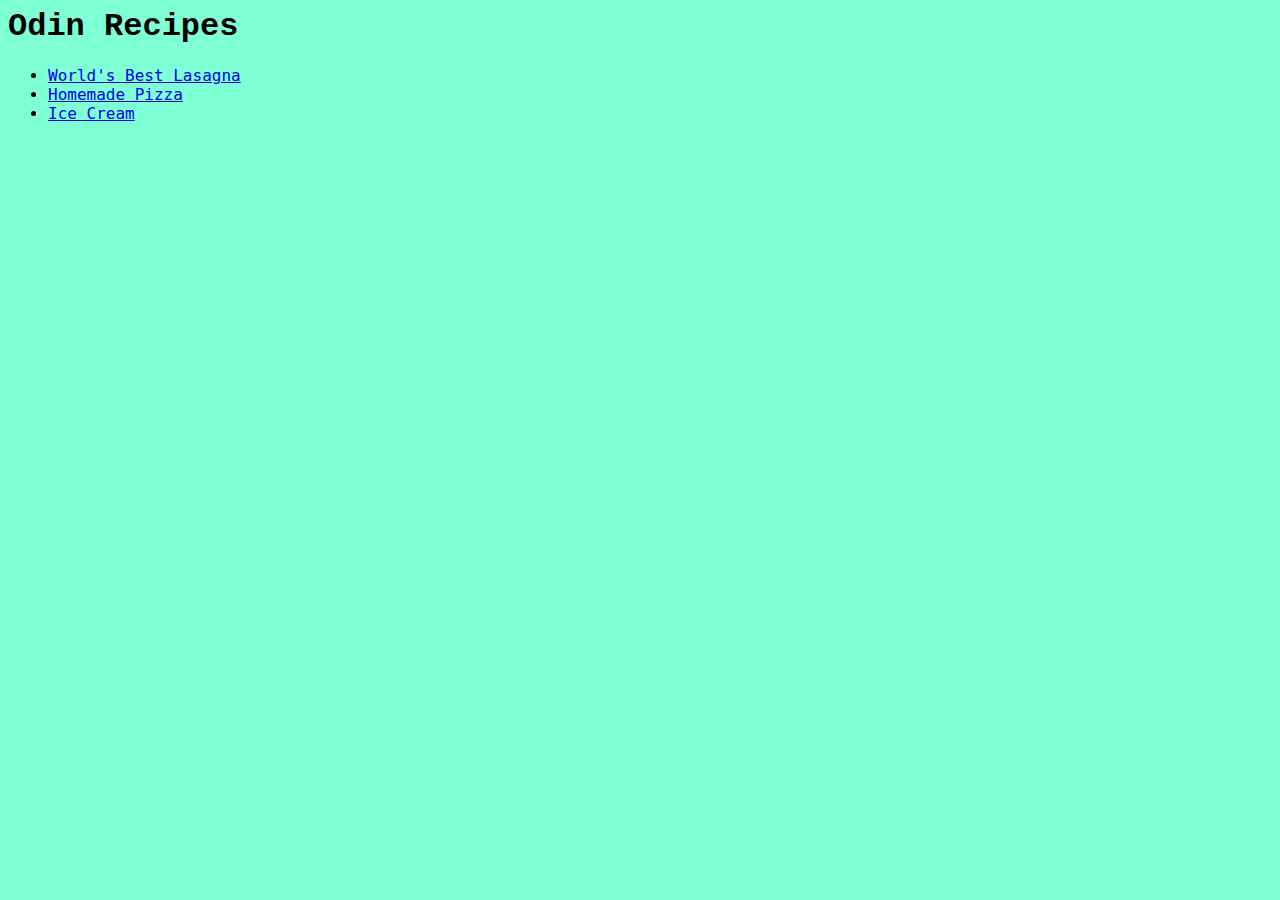
<file: index.html>
<html lang=""en"">
    <head>
        <meta charset="UTF-8">
        <title> Odin-Recipes </title>
        <link rel="stylesheet" href="style.css"/>
    </head>

    <body>
        <h1>Odin Recipes</h1>
        <ul>
            <li><a href="recipes/lasagna.html">World's Best Lasagna</a></li>
            <li><a href="recipes/pizza.html">Homemade Pizza</a></li>
            <li><a href="recipes/ice_cream.html">Ice Cream</a></li>
        </ul>
    </body>
</html>
</file>
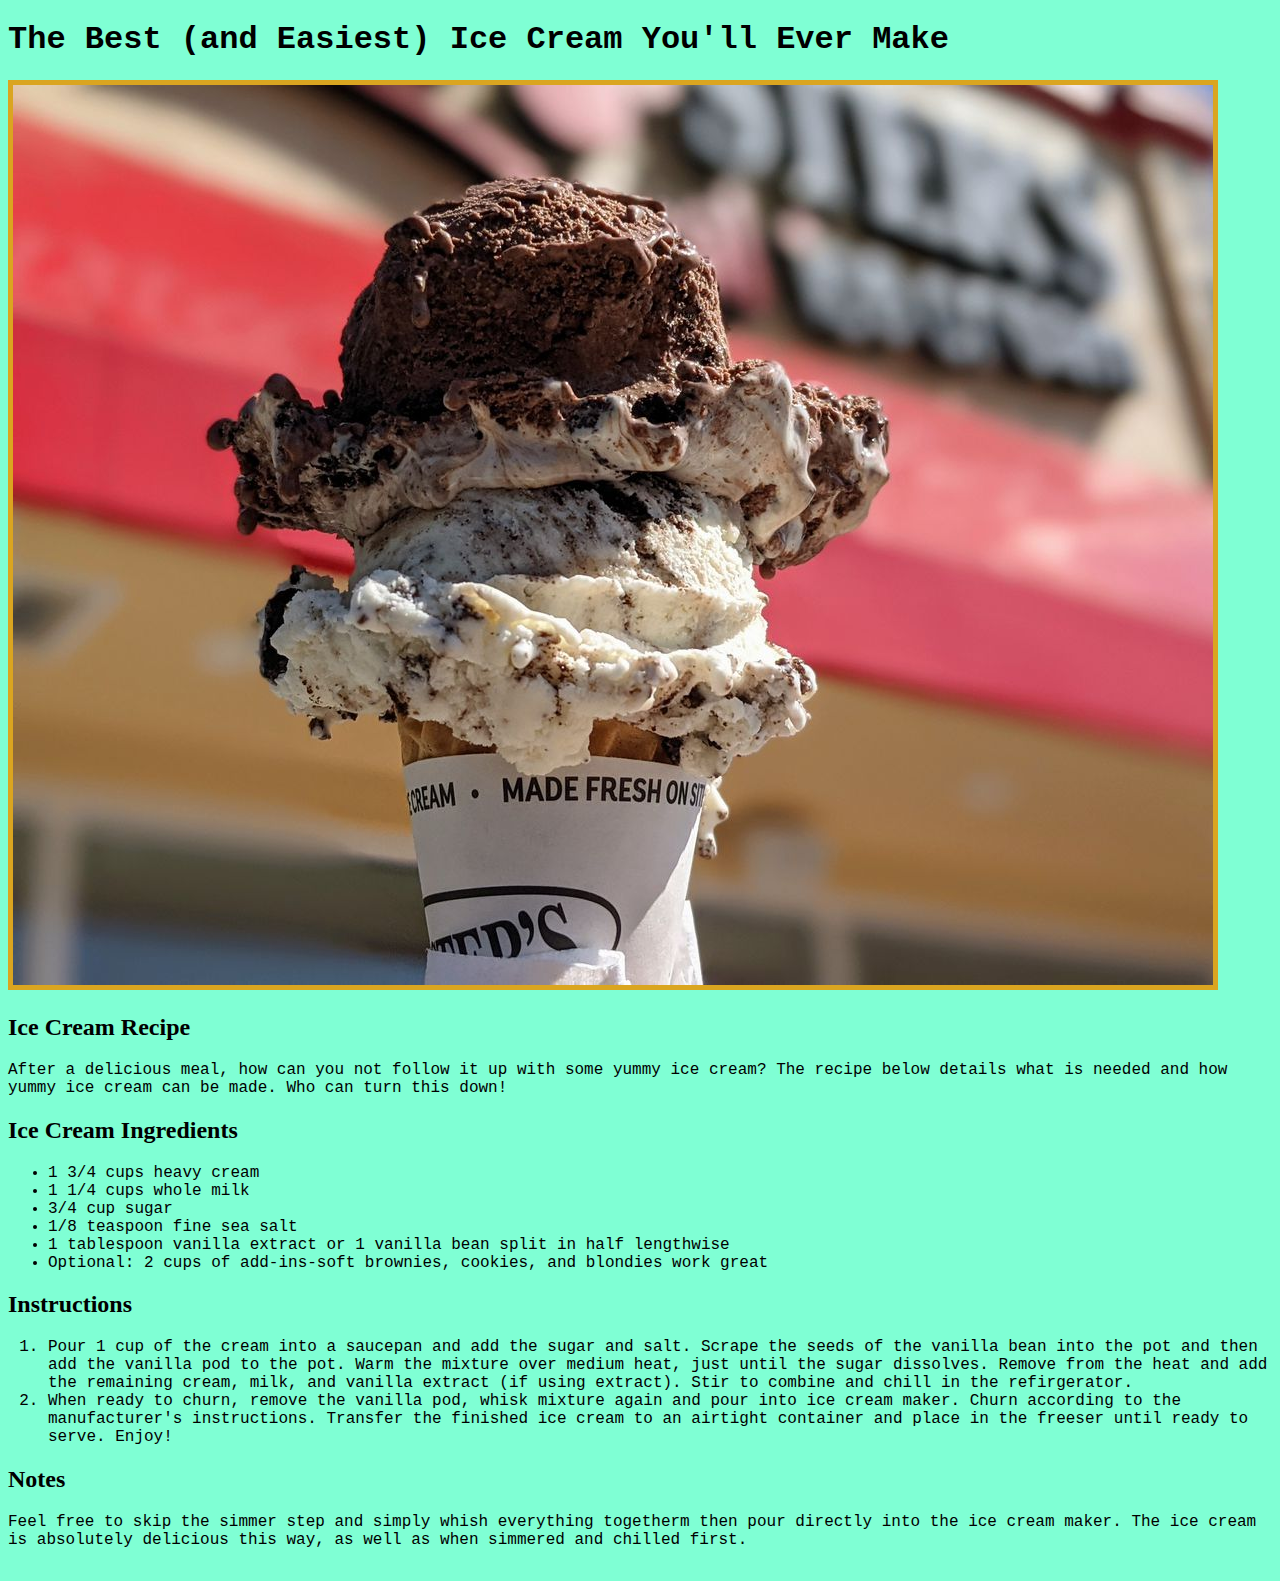
<file: recipes/ice_cream.html>
<!DOCTYPE html>
<html lang="eng">
    <head>
        <meta charset="UTF-8">
        <title>The Best (and Easiest) Ice Cream You'll Ever Make</title>
        <link rel="stylesheet" href="../style.css"/>
    </head>

    <body>
        <h1>The Best (and Easiest) Ice Cream You'll Ever Make</h1>

        <img src="img/ice_cream.jpg" alt="Yummy Ice Cream">

        <h2>Ice Cream Recipe</h2>
        <p>
            After a delicious meal, how can you not follow it up with some yummy ice cream?
            The recipe below details what is needed and how yummy ice cream can be made.
            Who can turn this down!
        </p>
        <h2>Ice Cream Ingredients</h2>
        <ul>
            <li>1 3/4 cups heavy cream</li>
            <li>1 1/4 cups whole milk</li>
            <li>3/4 cup sugar</li>
            <li>1/8 teaspoon fine sea salt</li>
            <li>1 tablespoon vanilla extract or
                1 vanilla bean split in half lengthwise</li>
            <li>Optional: 2 cups of add-ins-soft brownies, cookies, and blondies work great</li>
        </ul>

        <h2>Instructions</h2>
        <ol>
            <li>Pour 1 cup of the cream into a saucepan and add the sugar and salt.
                Scrape the seeds of the vanilla bean into the pot and then add the vanilla pod to the pot.
                Warm the mixture over medium heat, just until the sugar dissolves.
                Remove from the heat and add the remaining cream, milk, and vanilla extract (if using extract).
                Stir to combine and chill in the refirgerator.
            </li>
            <li>
                When ready to churn, remove the vanilla pod, whisk mixture again and pour into ice cream maker.
                Churn according to the manufacturer's instructions.
                Transfer the finished ice cream to an airtight container and place in the freeser until ready to serve.
                Enjoy!
            </li>
        </ol>
        <h2>Notes</h2>
        <p>Feel free to skip the simmer step and simply whish everything togetherm then pour directly into the ice cream maker.
            The ice cream is absolutely delicious this way, as well as when simmered and chilled first.
        </p>
    </body>
</html>
</file>
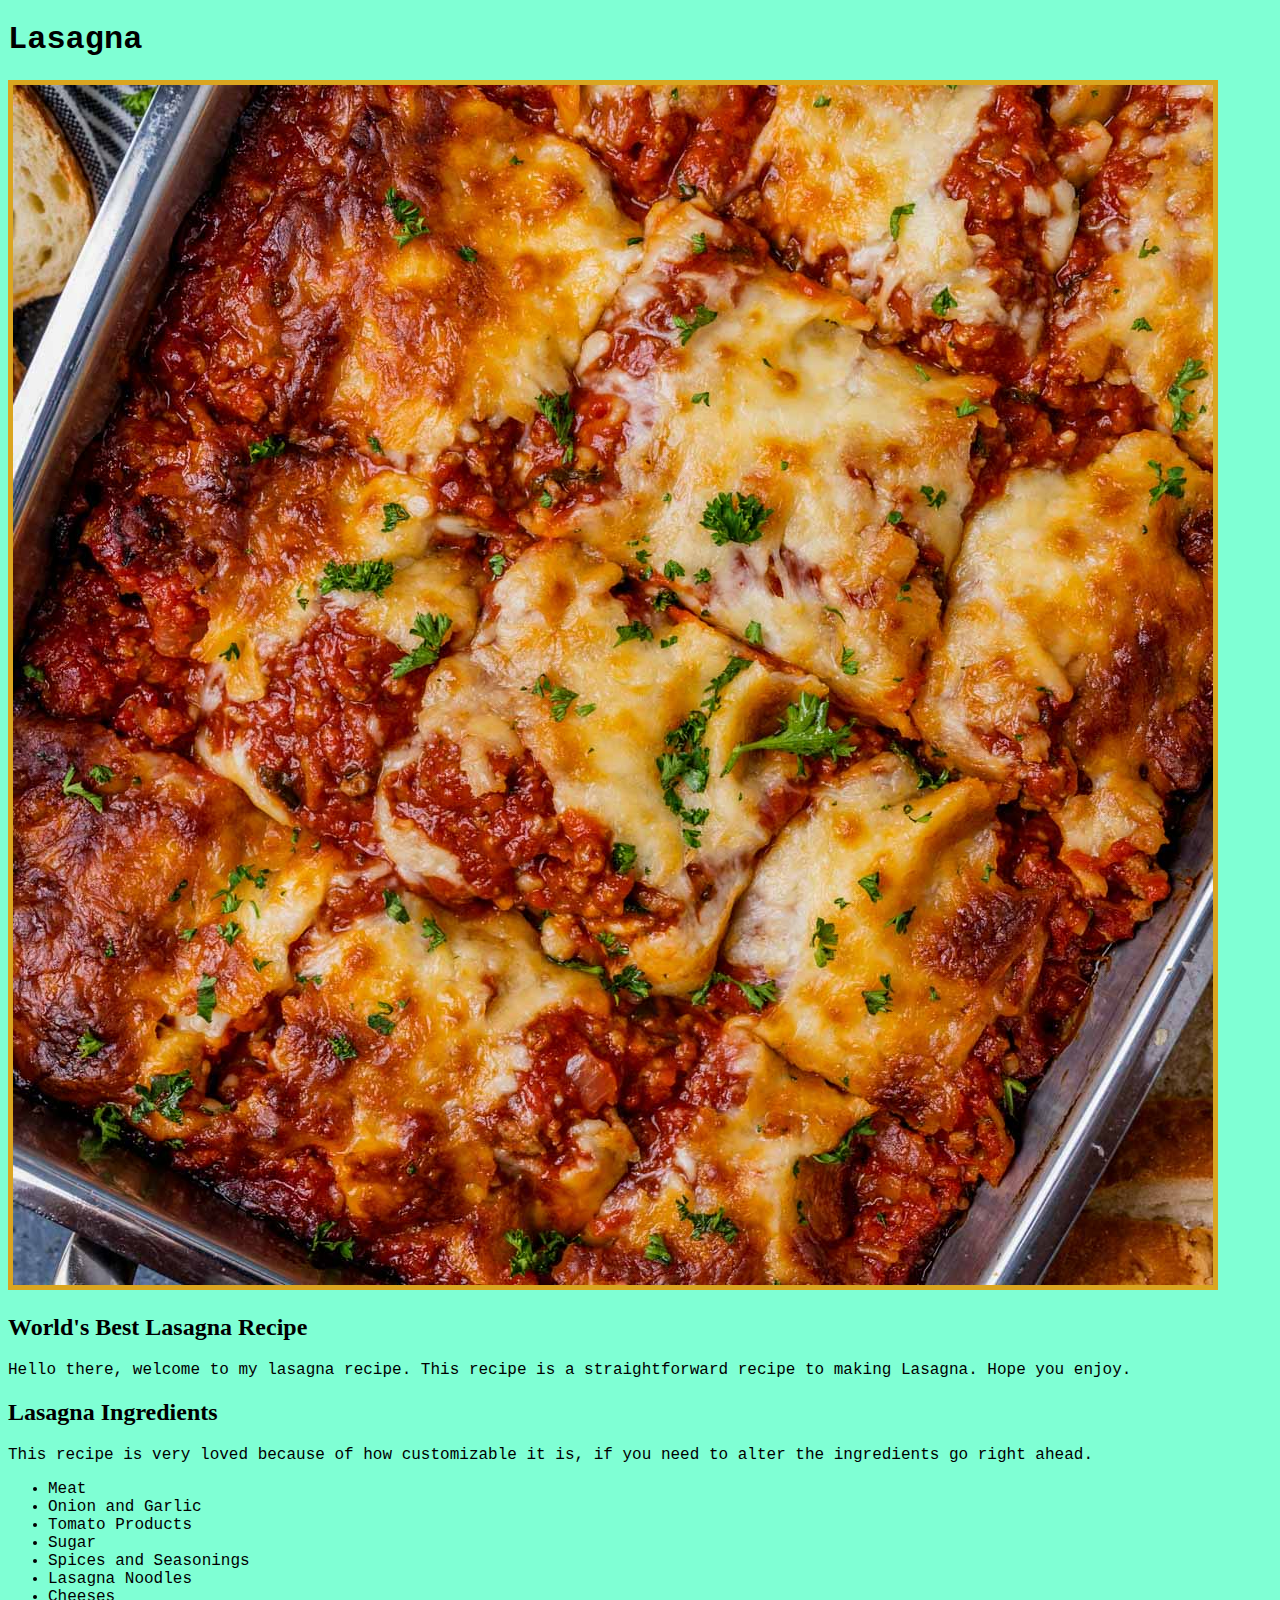
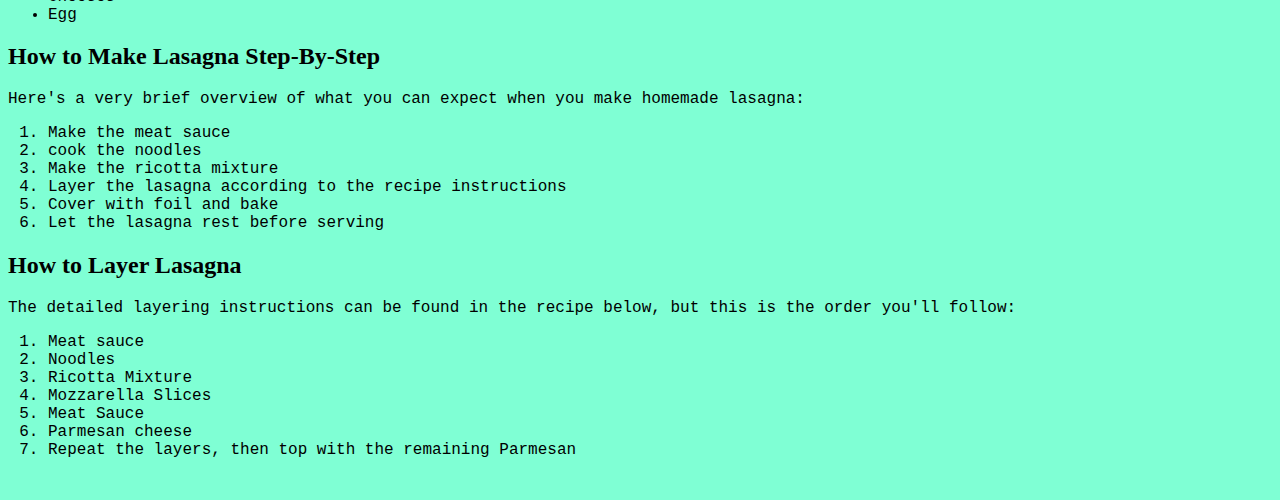
<file: recipes/lasagna.html>
<!DOCTYPE html>
<html>
    <head>
        <meta charset="UTF-8">
        <title> Lasagna</title>
        <link rel="stylesheet" href="../style.css"/>
    </head>

    <body>
        <h1>Lasagna</h1>

        <img src="img/lasagna.jpg" alt="Tasty Lasagna">

        <h2>World's Best Lasagna Recipe</h2>
        <p>Hello there, welcome to my lasagna recipe. This recipe is a straightforward recipe
            to making Lasagna. Hope you enjoy.
        </p>

        <h2>Lasagna Ingredients</h2>
        <p>
            This recipe is very loved because of how customizable it is, if you need to alter the ingredients go right ahead.
        </p>
        <ul>
            <li>Meat</li>
            <li>Onion and Garlic</li>
            <li>Tomato Products</li>
            <li>Sugar</li>
            <li>Spices and Seasonings</li>
            <li>Lasagna Noodles</li>
            <li>Cheeses</li>
            <li>Egg</li>
        </ul>

        <h2>How to Make Lasagna Step-By-Step</h2>
        <p>
            Here's a very brief overview of what you can expect when you make homemade lasagna:
        </p>
        <ol>
            <li>Make the meat sauce</li>
            <li>cook the noodles</li>
            <li>Make the ricotta mixture</li>
            <li>Layer the lasagna according to the recipe instructions</li>
            <li>Cover with foil and bake</li>
            <li>Let the lasagna rest before serving</li>
        </ol>

        <h2>How to Layer Lasagna</h2>
        <p>The detailed layering instructions can be found in the recipe below, but this is the order you'll follow:</p>
        <ol>
            <li>Meat sauce</li>
            <li>Noodles</li>
            <li>Ricotta Mixture</li>
            <li>Mozzarella Slices</li>
            <li>Meat Sauce</li>
            <li>Parmesan cheese</li>
            <li>Repeat the layers, then top with the remaining Parmesan</li>
        </ol>
    </body>
</html>
</file>
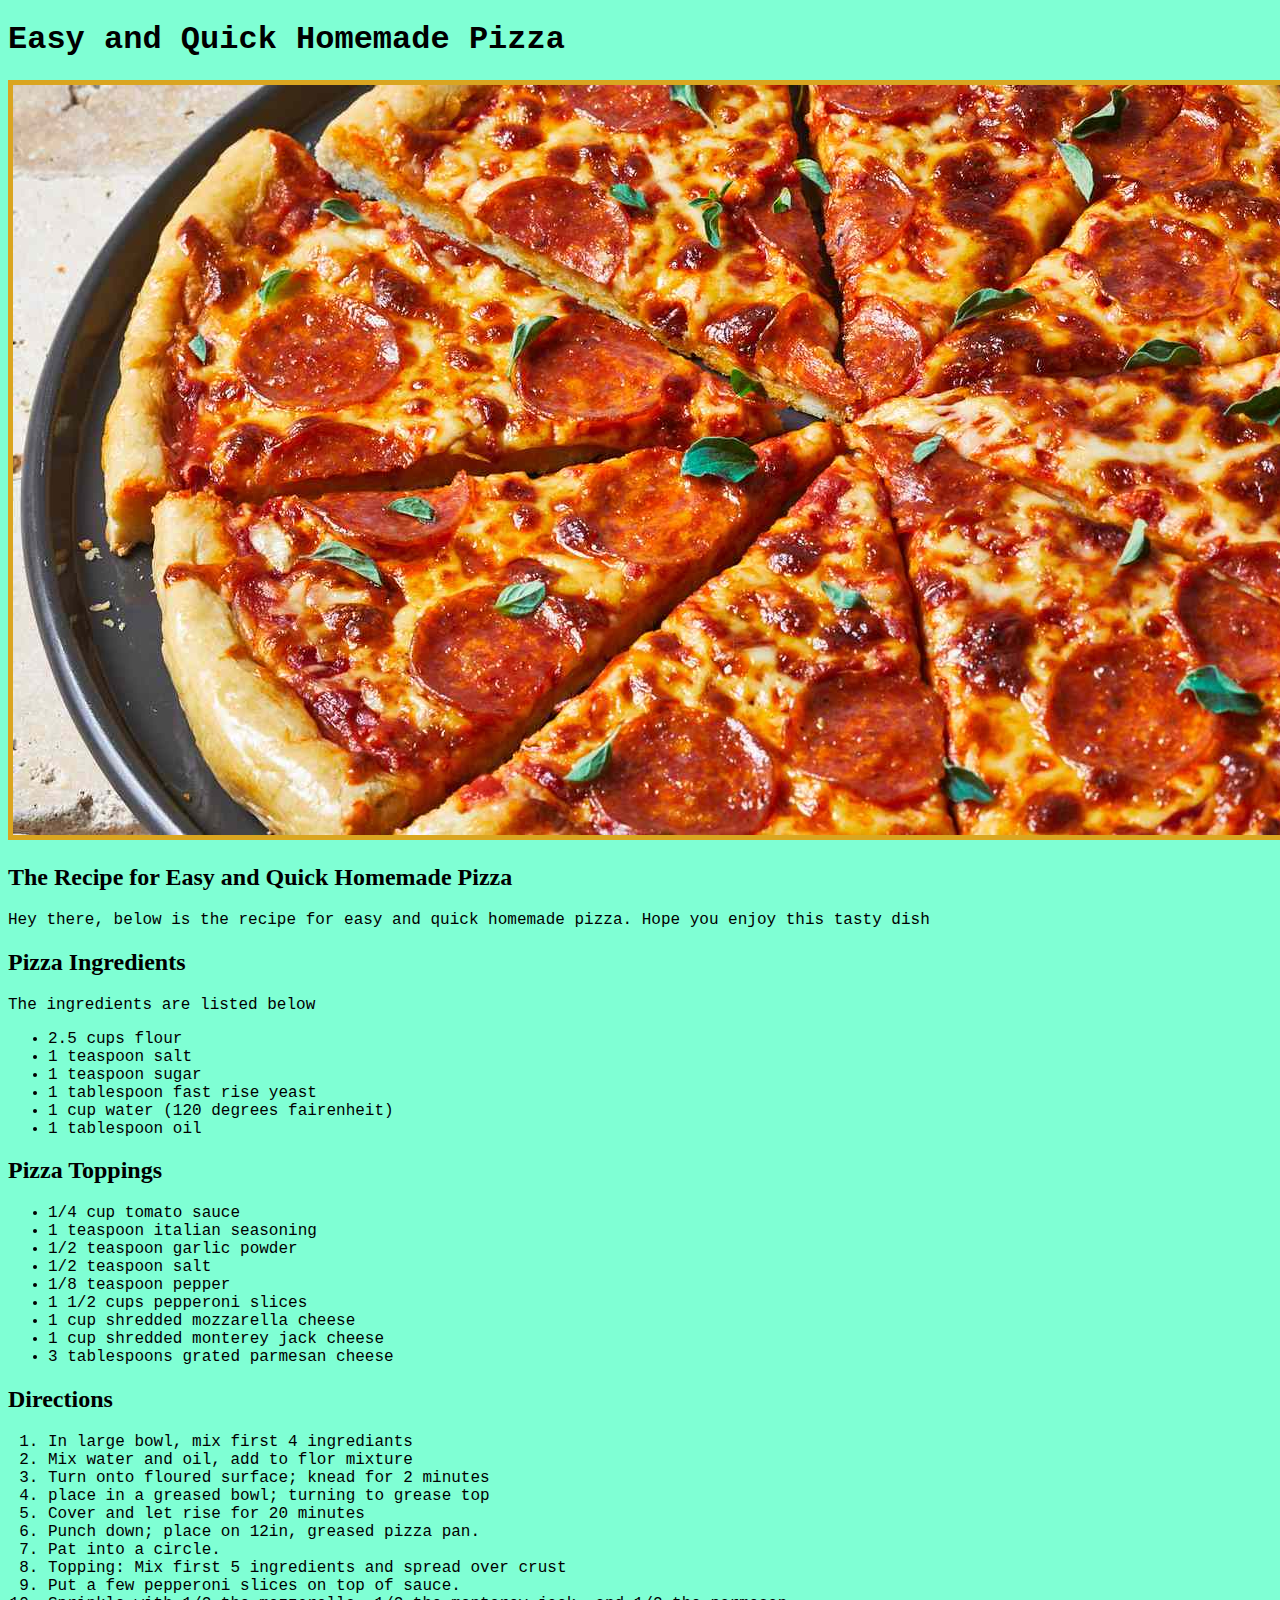
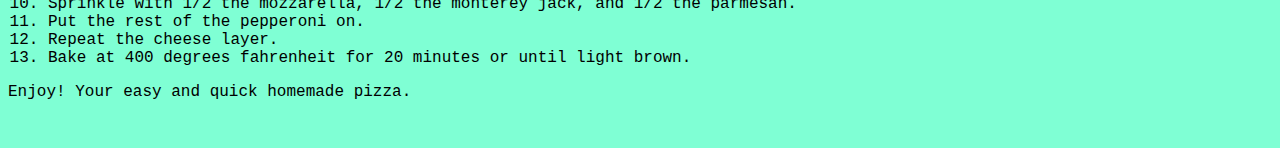
<file: recipes/pizza.html>
<!DOCTYPE html>
<html lang="en">
    <head>
        <meta charset="UTF-8">
        <title>Easy and Quick Homemade Pizza</title>
        <link rel="stylesheet" href="../style.css"/>
    </head>

    <body>
        <h1>Easy and Quick Homemade Pizza</h1>

        <img src="img/pizza.jpg" alt="Delicious Pizza"/>

        <h2>The Recipe for Easy and Quick Homemade Pizza</h2>
        <p>Hey there, below is the recipe for easy and quick homemade pizza. 
            Hope you enjoy this tasty dish
        </p>

        <h2>Pizza Ingredients</h2>
        <p>The ingredients are listed below</p>
        <ul>
            <li>2.5 cups flour</li>
            <li>1 teaspoon salt</li>
            <li>1 teaspoon sugar</li>
            <li>1 tablespoon fast rise yeast</li>
            <li>1 cup water (120 degrees fairenheit)</li>
            <li>1 tablespoon oil</li>
        </ul>

        <h2>Pizza Toppings</h2>
        <ul>
            <li>1/4 cup tomato sauce</li>
            <li>1 teaspoon italian seasoning</li>
            <li>1/2 teaspoon garlic powder</li>
            <li>1/2 teaspoon salt</li>
            <li>1/8 teaspoon pepper</li>
            <li>1 1/2 cups pepperoni slices</li>
            <li>1 cup shredded mozzarella cheese</li>
            <li>1 cup shredded monterey jack cheese</li>
            <li>3 tablespoons grated parmesan cheese</li>
        </ul>

        <h2>Directions</h2>
        <ol>
            <li>In large bowl, mix first 4 ingrediants</li>
            <li>Mix water and oil, add to flor mixture</li>
            <li>Turn onto floured surface; knead for 2 minutes</li>
            <li>place in a greased bowl; turning to grease top</li>
            <li>Cover and let rise for 20 minutes</li>
            <li>Punch down; place on 12in, greased pizza pan.</li>
            <li>Pat into a circle.</li>
            <li>Topping: Mix first 5 ingredients and spread over crust</li>
            <li>Put a few pepperoni slices on top of sauce.</li>
            <li>Sprinkle with 1/2 the mozzarella, 1/2 the monterey jack, and 1/2 the parmesan.</li>
            <li>Put the rest of the pepperoni on.</li>
            <li>Repeat the cheese layer.</li>
            <li>Bake at 400 degrees fahrenheit for 20 minutes or until light brown.</li>
        </ol>

    <p>Enjoy! Your easy and quick homemade pizza.</p>

    </body>
</html>
</file>
<file: style.css>
body{
    background-color: aquamarine;
}

h1{
    font-family: 'Brush Script MT', 'Courier New', Courier, monospace;
}

li, p{
    font-family: Copperplate, monospace;
}

img {
    border: 5px solid goldenrod;
}
</file>
